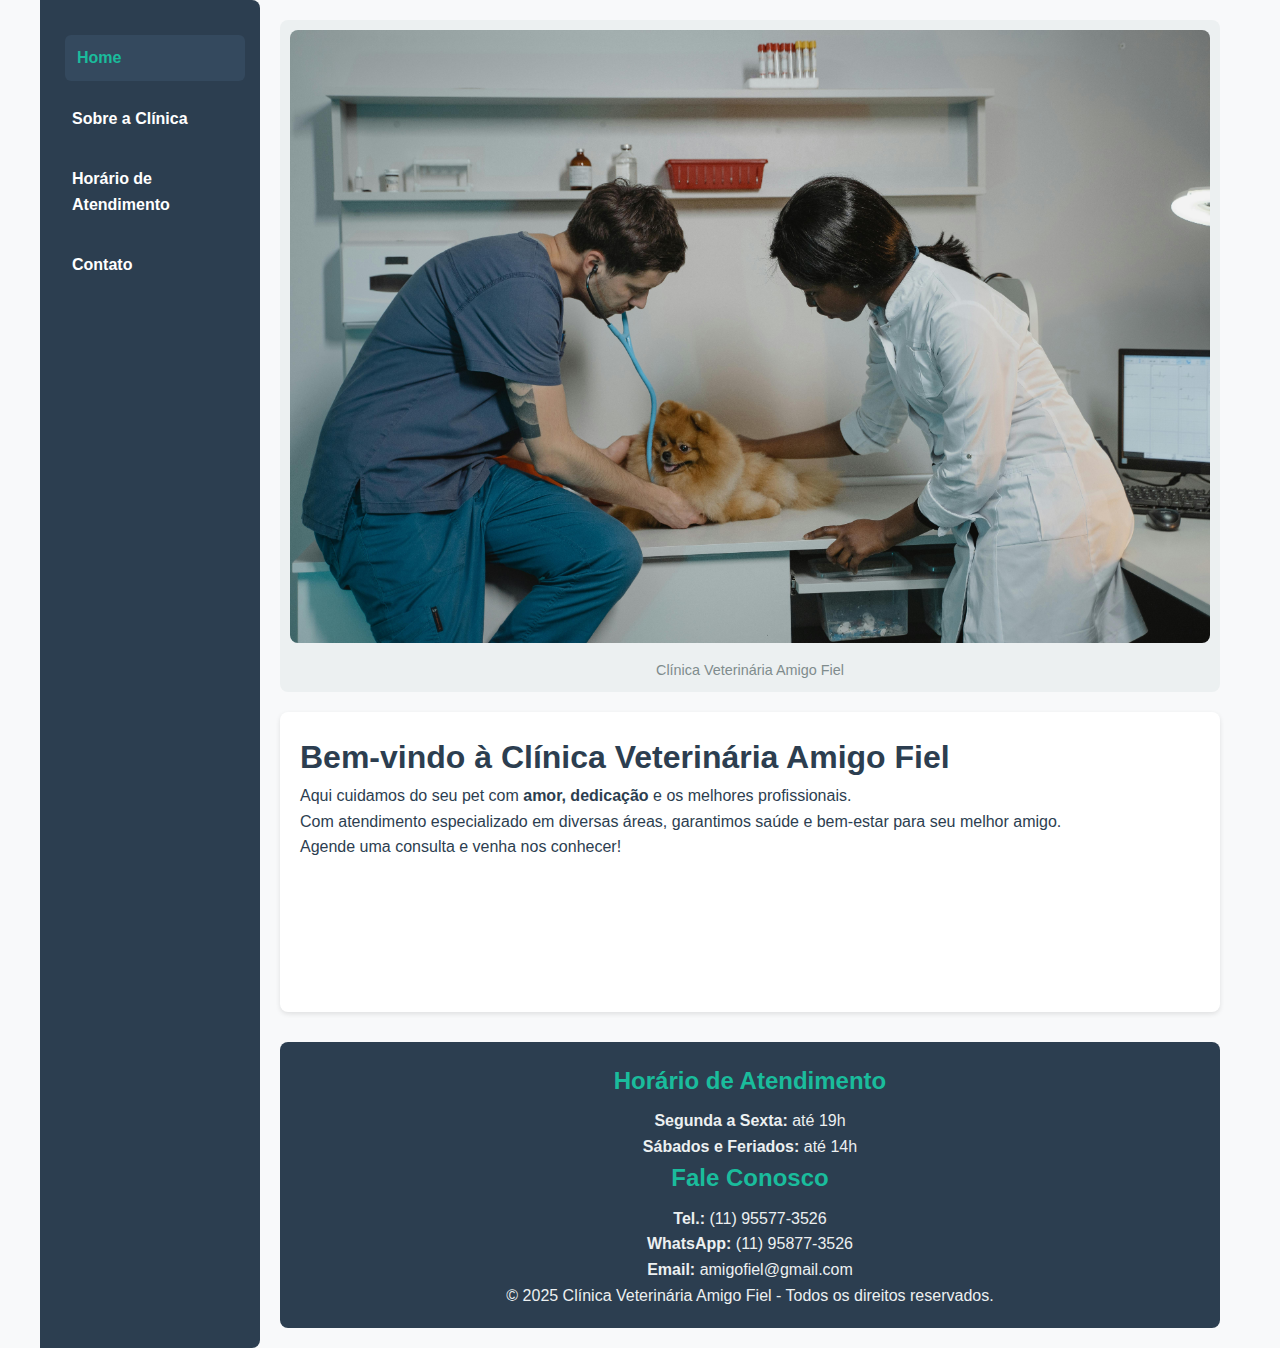
<file: index.html>
<!DOCTYPE html>
<html lang="pt-BR">

<head>
  <meta charset="UTF-8">
  <meta name="viewport" content="width=device-width, initial-scale=1.0">
  <title>Clínica Veterinária Amigo Fiel</title>
  <link rel="stylesheet" href="base.css">
</head>

<body>
  <div class="wrapper">
    <!-- Menu lateral -->
    <nav class="menu">
      <ul>
        <li><a href="index.html" class="active">Home</a></li>
        <li><a href="sobre.html">Sobre a Clínica</a></li>
        <li><a href="horario.html">Horário de Atendimento</a></li>
        <li><a href="contato.html">Contato</a></li>
      </ul>
    </nav>

    <!-- Área principal -->
    <main class="main">

      <!-- Cabeçalho -->
      <header class="header">
        <figure>
          <img src="src/pexels-tima-miroshnichenko-6235108.jpg" alt="Veterinário cuidando de um cachorro">
          <figcaption>Clínica Veterinária Amigo Fiel</figcaption>
        </figure>
      </header>

      <!-- Conteúdo de boas-vindas -->
      <section class="content">
        <div class="container">
          <h1>Bem-vindo à Clínica Veterinária Amigo Fiel</h1>
          <p>Aqui cuidamos do seu pet com <strong>amor, dedicação</strong> e os melhores profissionais.</p>
          <p>Com atendimento especializado em diversas áreas, garantimos saúde e bem-estar para seu melhor amigo.</p>
          <p>Agende uma consulta e venha nos conhecer!</p>
        </div>
      </section>

      <!-- Rodapé -->
      <footer class="footer">
        <div class="container">
          <section>
            <h2>Horário de Atendimento</h2>
            <p><strong>Segunda a Sexta:</strong> até 19h</p>
            <p><strong>Sábados e Feriados:</strong> até 14h</p>
          </section>

          <section>
            <h2>Fale Conosco</h2>
            <p><strong>Tel.:</strong> (11) 95577-3526</p>
            <p><strong>WhatsApp:</strong> (11) 95877-3526</p>
            <p><strong>Email:</strong> amigofiel@gmail.com</p>
          </section>

          <p class="direitos">© 2025 Clínica Veterinária Amigo Fiel - Todos os direitos reservados.</p>
        </div>
      </footer>

    </main>
  </div>
</body>

</html>
</file>
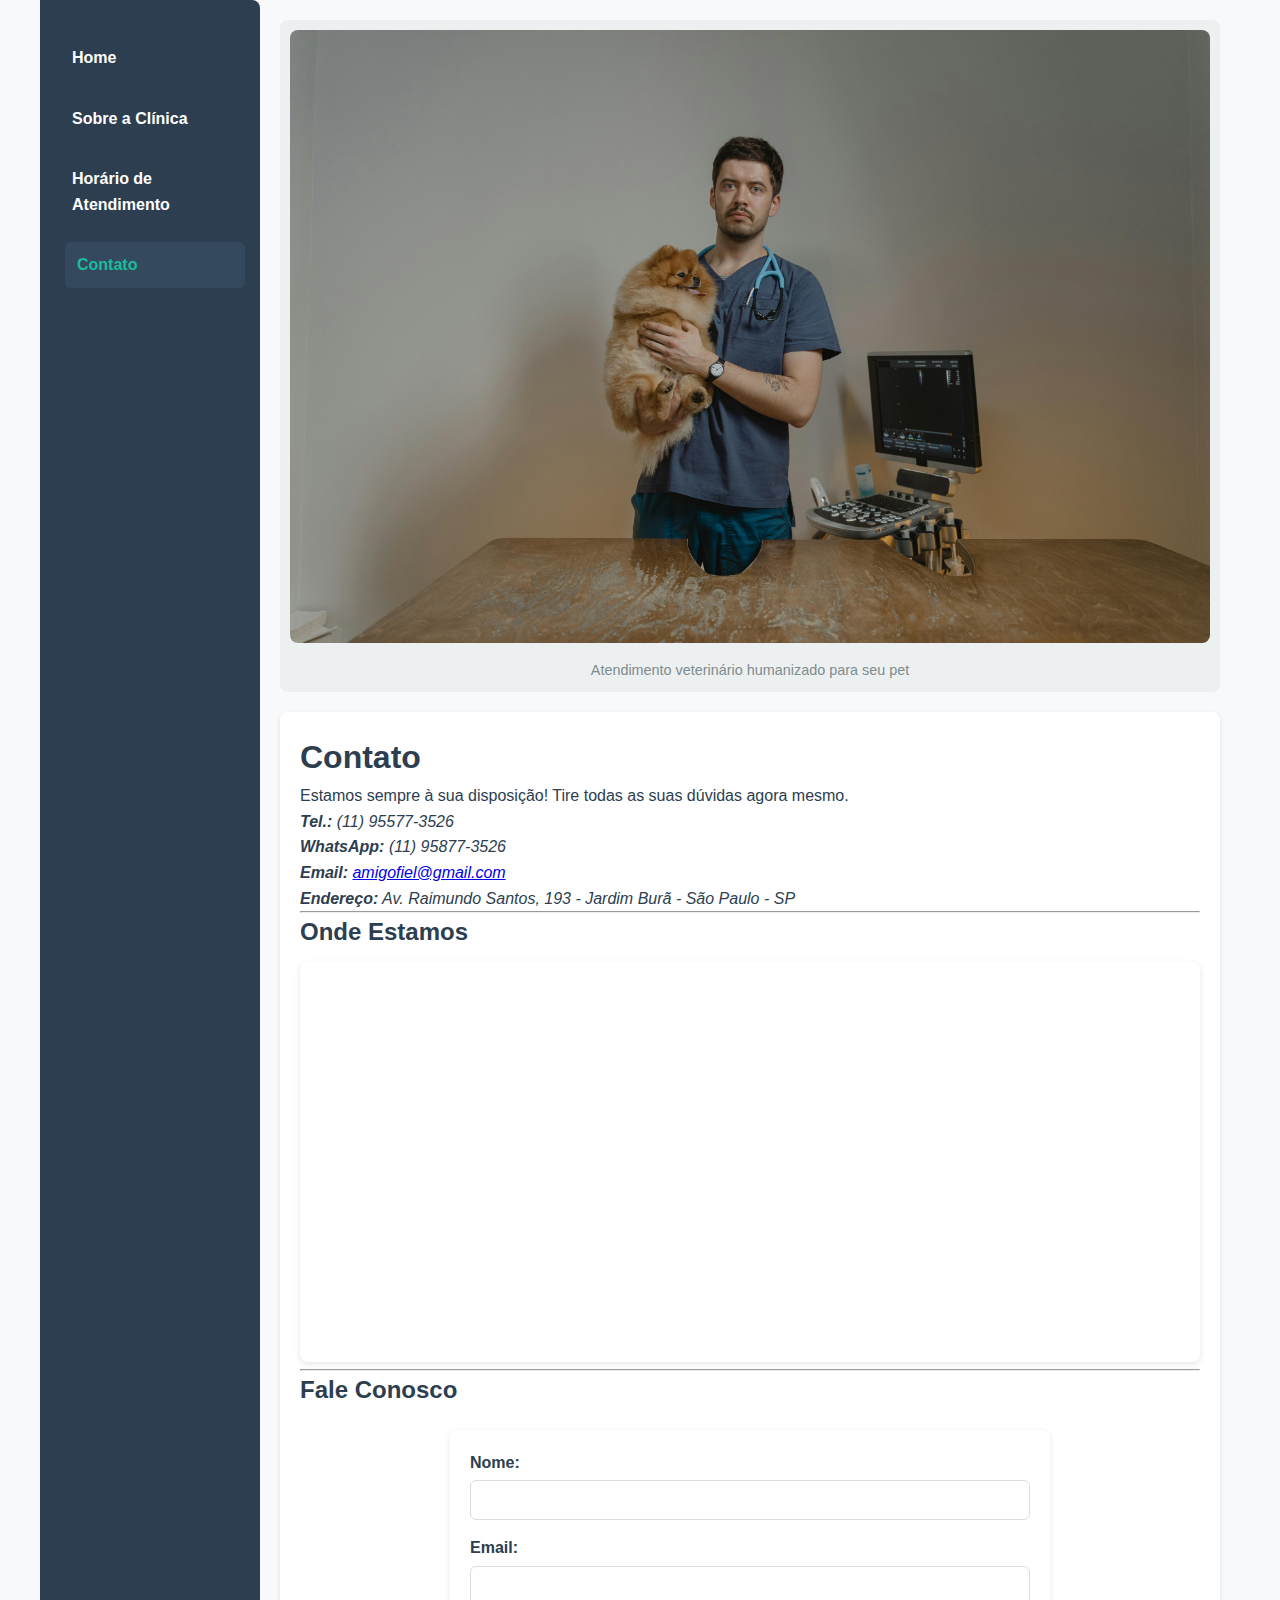
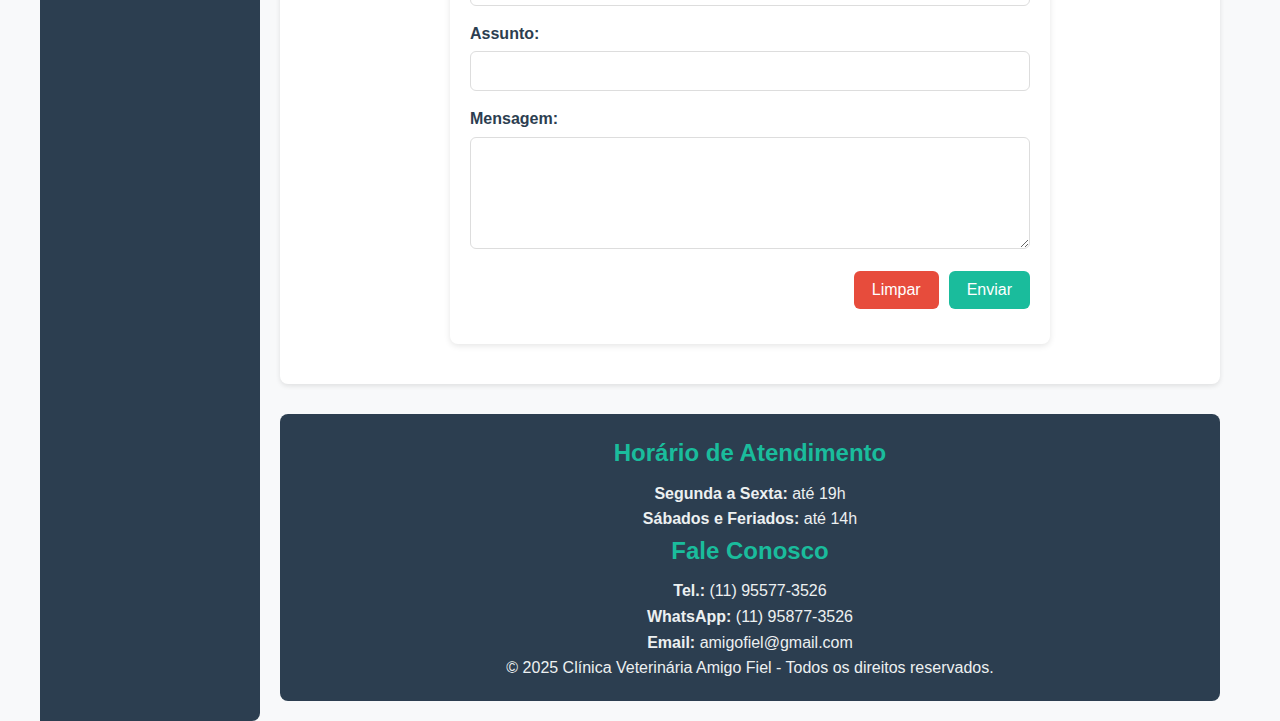
<file: contato.html>
<!DOCTYPE html>
<html lang="pt-BR">
<head>
  <meta charset="UTF-8">
  <meta name="viewport" content="width=device-width, initial-scale=1.0">
  <title>Clínica Veterinária Amigo Fiel</title>
  <link rel="stylesheet" href="base.css">
</head>
<body>
  <div class="wrapper">
    
    <!-- Menu de navegação -->
    <nav class="menu">
      <ul>
        <li><a href="index.html">Home</a></li>
        <li><a href="sobre.html">Sobre a Clínica</a></li>
        <li><a href="horario.html">Horário de Atendimento</a></li>
        <li><a href="contato.html" class="active">Contato</a></li>
      </ul>
    </nav>

    <main class="main">
      
      <!-- Cabeçalho -->
      <header class="header">
        <figure>
          <img src="src/pexels-tima-miroshnichenko-6235663.jpg" width="1000" alt="Veterinário cuidando de um cachorro">
          <figcaption>Atendimento veterinário humanizado para seu pet</figcaption>
        </figure>
      </header>

      <!-- Conteúdo principal -->
      <section class="content">
        <h1>Contato</h1>
        <p>Estamos sempre à sua disposição! Tire todas as suas dúvidas agora mesmo.</p>
        
        <!-- Informações de contato -->
        <address>
          <p><strong>Tel.:</strong> (11) 95577-3526</p>
          <p><strong>WhatsApp:</strong> (11) 95877-3526</p>
          <p><strong>Email:</strong> <a href="mailto:amigofiel@gmail.com">amigofiel@gmail.com</a></p>
          <p><strong>Endereço:</strong> Av. Raimundo Santos, 193 - Jardim Burã - São Paulo - SP</p>
        </address>
        
        <hr>

        <!-- Google Maps -->
        <section class="mapa">
          <h2>Onde Estamos</h2>
          <iframe 
            src="https://www.google.com/maps/embed?pb=!1m18!1m12!1m3!1d117007.39175632811!2d-46.696308531414935!3d-23.587076815078625!2m3!1f0!2f0!3f0!3m2!1i1024!2i768!4f13.1!3m3!1m2!1s0x94ce448183a461d1%3A0x9ba94b08ff335bae!2zU8OjbyBQYXVsbywgU1A!5e0!3m2!1spt-BR!2sbr!4v1756996614821!5m2!1spt-BR!2sbr" 
            width="100%" height="400" style="border:0;" allowfullscreen="" loading="lazy">
          </iframe>
        </section>

        <hr>

        <!-- Formulário de contato -->
        <section class="formulario">
          <h2>Fale Conosco</h2>
          <form>
            <div>
              <label for="nome">Nome:</label>
              <input type="text" id="nome" name="nome" required>
            </div>
            <div>
              <label for="email">Email:</label>
              <input type="email" id="email" name="email" required>
            </div>
            <div>
              <label for="assunto">Assunto:</label>
              <input type="text" id="assunto" name="assunto">
            </div>
            <div>
              <label for="mensagem">Mensagem:</label>
              <textarea id="mensagem" name="mensagem" rows="5" required></textarea>
            </div>
            <div class="botoes">
              <button type="reset">Limpar</button>
              <button type="submit">Enviar</button>
            </div>
          </form>
        </section>
      </section>

      <!-- Rodapé -->
      <footer class="footer">
        <section>
          <h2>Horário de Atendimento</h2>
          <p><strong>Segunda a Sexta:</strong> até 19h</p>
          <p><strong>Sábados e Feriados:</strong> até 14h</p>
        </section>

        <section>
          <h2>Fale Conosco</h2>
          <p><strong>Tel.:</strong> (11) 95577-3526</p>
          <p><strong>WhatsApp:</strong> (11) 95877-3526</p>
          <p><strong>Email:</strong> amigofiel@gmail.com</p>
        </section>

        <p>© 2025 Clínica Veterinária Amigo Fiel - Todos os direitos reservados.</p>
      </footer>
    </main>
  </div>
</body>
</html>
</file>
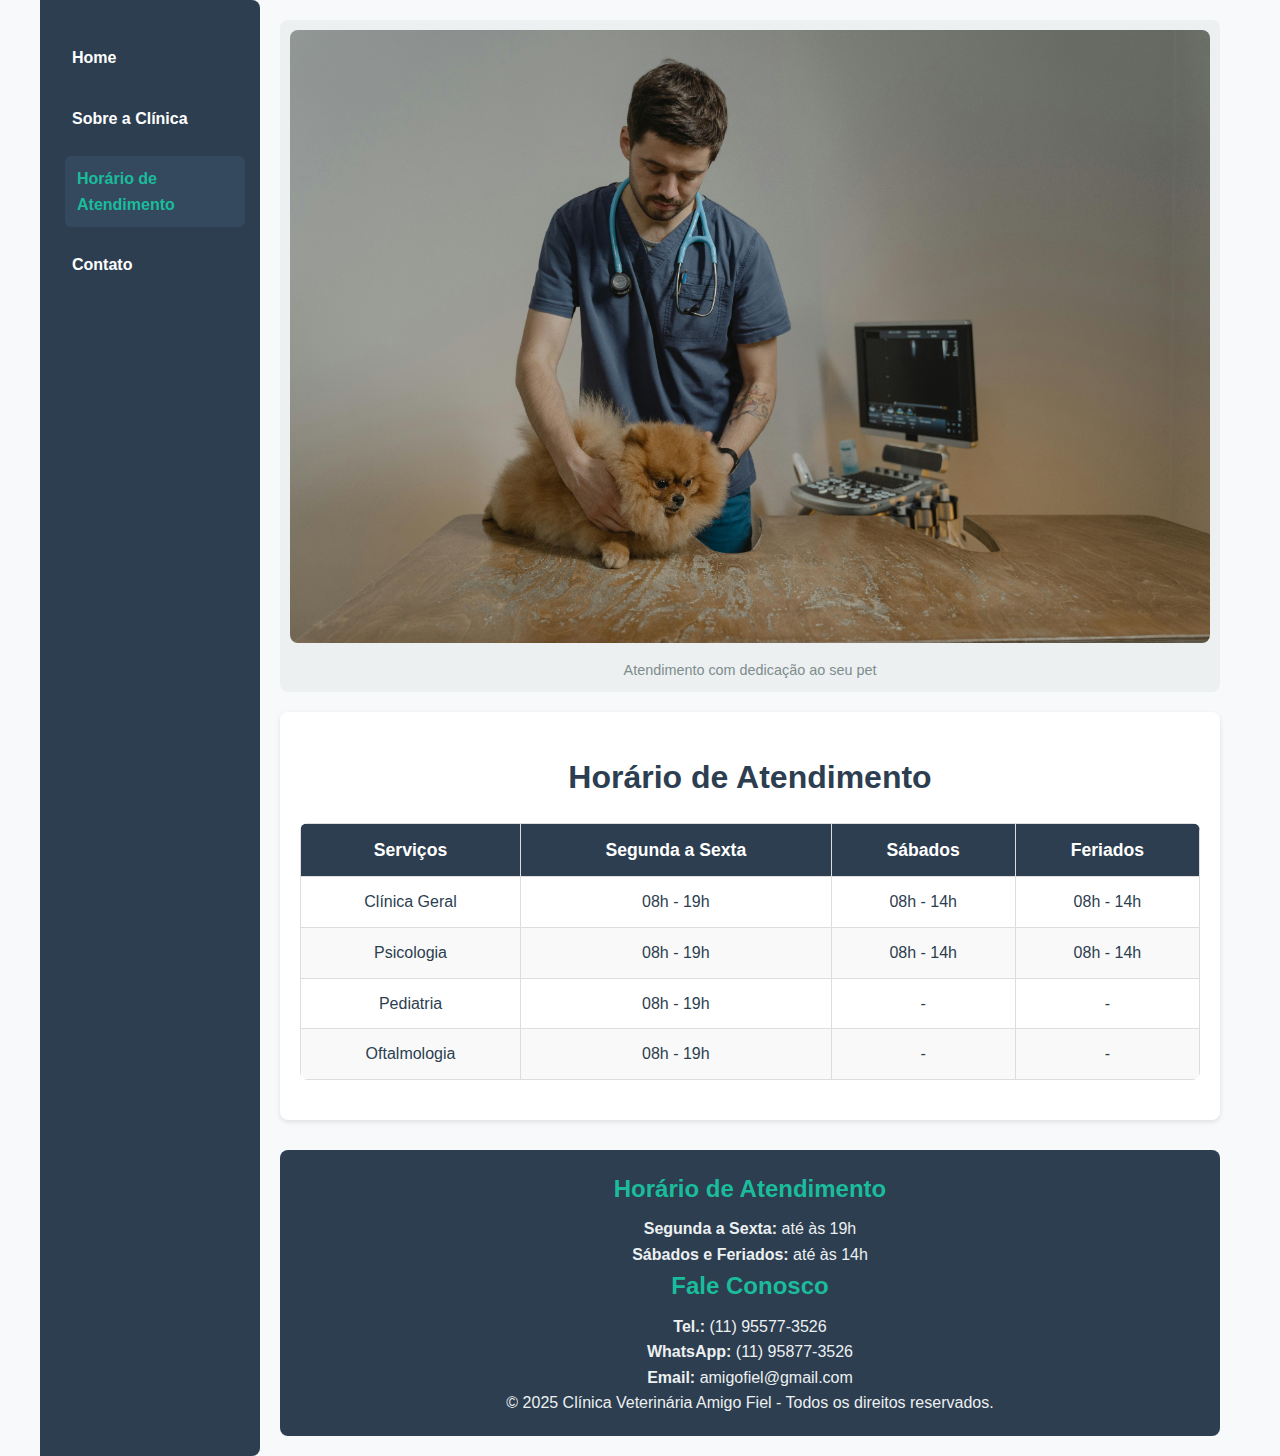
<file: horario.html>
<!DOCTYPE html>
<html lang="pt-BR">

<head>
  <meta charset="UTF-8">
  <meta http-equiv="X-UA-Compatible" content="IE=edge">
  <meta name="viewport" content="width=device-width, initial-scale=1.0">
  <title>Horário de Atendimento - Clínica Veterinária Amigo Fiel</title>
  <link rel="stylesheet" href="base.css">
</head>

<body>
  <div class="wrapper">

    <!-- Menu de Navegação -->
    <nav class="menu">
      <ul>
        <li><a href="index.html">Home</a></li>
        <li><a href="sobre.html">Sobre a Clínica</a></li>
        <li><a href="horario.html" class="active">Horário de Atendimento</a></li>
        <li><a href="contato.html">Contato</a></li>
      </ul>
    </nav>

    <!-- Conteúdo Principal -->
    <main class="main">

      <!-- Cabeçalho da Página -->
      <header class="header">
        <figure>
          <img src="src/pexels-tima-miroshnichenko-6235242.jpg" alt="Veterinário cuidando de um pet">
          <figcaption>Atendimento com dedicação ao seu pet</figcaption>
        </figure>
      </header>

      <!-- Seção de Horários -->
      <section class="content">
        <h1 class="titulo-centro">Horário de Atendimento</h1>

        <table>
          <thead>
            <tr>
              <th>Serviços</th>
              <th>Segunda a Sexta</th>
              <th>Sábados</th>
              <th>Feriados</th>
            </tr>
          </thead>
          <tbody>
            <tr>
              <td>Clínica Geral</td>
              <td>08h - 19h</td>
              <td>08h - 14h</td>
              <td>08h - 14h</td>
            </tr>
            <tr>
              <td>Psicologia</td>
              <td>08h - 19h</td>
              <td>08h - 14h</td>
              <td>08h - 14h</td>
            </tr>
            <tr>
              <td>Pediatria</td>
              <td>08h - 19h</td>
              <td>-</td>
              <td>-</td>
            </tr>
            <tr>
              <td>Oftalmologia</td>
              <td>08h - 19h</td>
              <td>-</td>
              <td>-</td>
            </tr>
          </tbody>
        </table>
      </section>

      <!-- Rodapé -->
      <footer class="footer">
        <div class="container">

          <section class="horario">
            <h2>Horário de Atendimento</h2>
            <p><strong>Segunda a Sexta:</strong> até às 19h</p>
            <p><strong>Sábados e Feriados:</strong> até às 14h</p>
          </section>

          <section class="contato">
            <h2>Fale Conosco</h2>
            <p><strong>Tel.:</strong> (11) 95577-3526</p>
            <p><strong>WhatsApp:</strong> (11) 95877-3526</p>
            <p><strong>Email:</strong> amigofiel@gmail.com</p>
          </section>

          <p class="direitos">© 2025 Clínica Veterinária Amigo Fiel - Todos os direitos reservados.</p>
        </div>
      </footer>

    </main>
  </div>
</body>

</html>
</file>
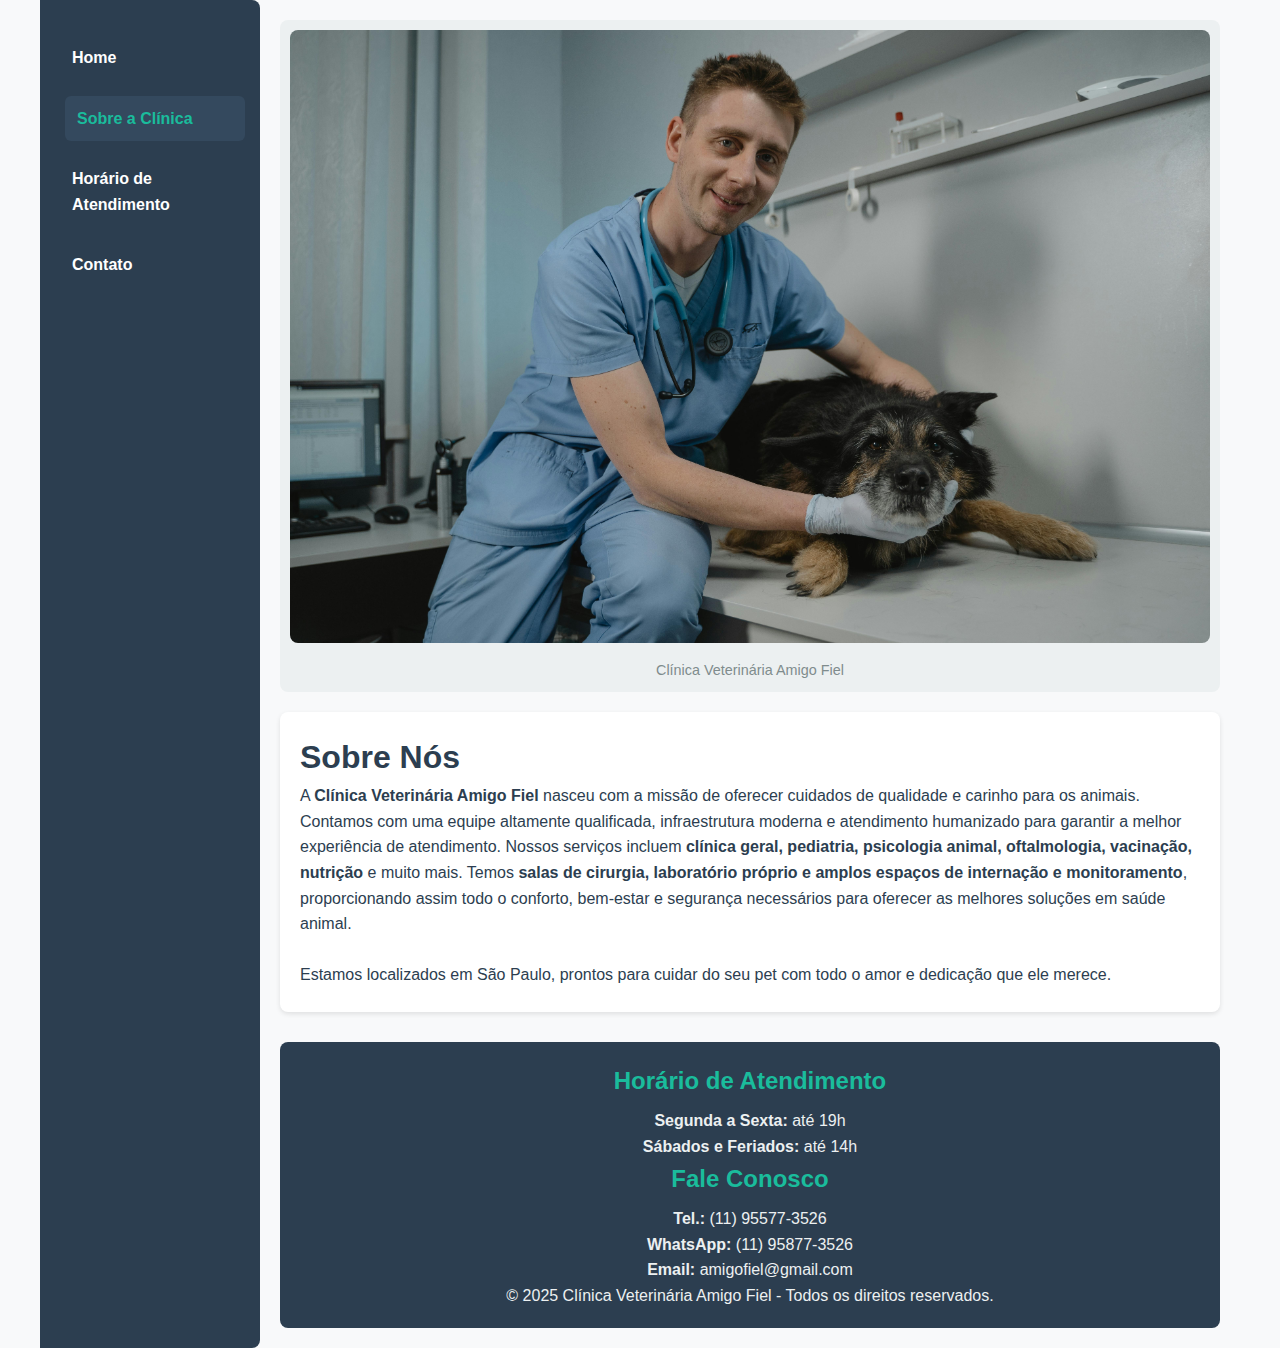
<file: sobre.html>
<!DOCTYPE html>
<html lang="pt-BR">

<head>
  <meta charset="UTF-8">
  <meta name="viewport" content="width=device-width, initial-scale=1.0">
  <title>Sobre a Clínica - Amigo Fiel</title>
  <link rel="stylesheet" href="base.css">
</head>

<body>
  <div class="wrapper">

    <!-- Navegação -->
    <nav class="menu">
      <ul>
        <li><a href="index.html">Home</a></li>
        <li><a href="sobre.html" class="active">Sobre a Clínica</a></li>
        <li><a href="horario.html">Horário de Atendimento</a></li>
        <li><a href="contato.html">Contato</a></li>
      </ul>
    </nav>

    <!-- Conteúdo Principal -->
    <main class="main">

      <!-- Cabeçalho da página -->
      <header class="header">
        <figure>
          <img src="src/pexels-tima-miroshnichenko-6234633.jpg" alt="Clínica veterinária">
          <figcaption>Clínica Veterinária Amigo Fiel</figcaption>
        </figure>
      </header>

      <!-- Seção sobre -->
      <section class="content">
        <div class="container">
          <h1>Sobre Nós</h1>
          <p>A <strong>Clínica Veterinária Amigo Fiel</strong> nasceu com a missão de oferecer cuidados de qualidade e carinho para os animais.</p>
          <p>Contamos com uma equipe altamente qualificada, infraestrutura moderna e atendimento humanizado para garantir a melhor experiência de atendimento. Nossos serviços incluem <strong>clínica geral, pediatria, psicologia animal, oftalmologia, vacinação, nutrição</strong> e muito mais. Temos <strong>salas de cirurgia, laboratório próprio e amplos espaços de internação e monitoramento</strong>, proporcionando assim todo o conforto, bem-estar e segurança necessários para oferecer as melhores soluções em saúde animal.</p><br>
          <p>Estamos localizados em São Paulo, prontos para cuidar do seu pet com todo o amor e dedicação que ele merece.</p>
        </div>
      </section>

      <!-- Rodapé -->
      <footer class="footer">
        <div class="container">

          <section class="horario">
            <h2>Horário de Atendimento</h2>
            <p><strong>Segunda a Sexta:</strong> até 19h</p>
            <p><strong>Sábados e Feriados:</strong> até 14h</p>
          </section>

          <section class="contato">
            <h2>Fale Conosco</h2>
            <p><strong>Tel.:</strong> (11) 95577-3526</p>
            <p><strong>WhatsApp:</strong> (11) 95877-3526</p>
            <p><strong>Email:</strong> amigofiel@gmail.com</p>
          </section>

          <p class="direitos">© 2025 Clínica Veterinária Amigo Fiel - Todos os direitos reservados.</p>
        </div>
      </footer>

    </main>
  </div>
</body>

</html>
</file>
<file: base.css>
/* ===== RESET BÁSICO ===== */
* {
    margin: 0;
    padding: 0;
    box-sizing: border-box;
    font-family: Arial, Helvetica, sans-serif;
}

body {
    background-color: #f8f9fa;
    color: #2c3e50;
    line-height: 1.6;
    display: flex;
    justify-content: center;
}

/* ===== CONTAINER PRINCIPAL ===== */
.wrapper {
    width: 1200px;
    display: flex;
    margin: 0 auto;
    background-color: #f8f9fa;
}

/* ===== MENU LATERAL ===== */
.menu {
    background: #2c3e50;
    padding: 20px;
    min-height: 100vh;
    width: 220px;
    flex-shrink: 0;
    position: sticky;
    top: 0;
    border-radius: 0 8px 8px 0;
}

.menu ul {
    list-style: none;
}

.menu ul li {
    margin: 15px 0;
}

.menu ul li a {
    text-decoration: none;
    color: #fff;
    font-weight: bold;
    display: block;
    transition: 0.3s;
    padding: 10px 12px;
    border-radius: 6px;
}

.menu ul li a:hover,
.menu ul li a.active {
    color: #1abc9c;
    background-color: #34495e;
    transform: translateX(5px);
}

/* ===== ÁREA PRINCIPAL ===== */
.main {
    flex: 1;
    padding: 20px;
}

.header {
    background-color: #ecf0f1;
    padding: 10px;
    border-radius: 8px;
    margin-bottom: 20px;
    text-align: center;
}

.header img {
    max-width: 100%;
    height: auto;
    border-radius: 8px;
}

.header figcaption {
    margin-top: 8px;
    font-size: 0.9rem;
    color: #7f8c8d;
}

.titulo-centro {
    text-align: center;
    margin: 20px 0;
}

.content {
    background-color: #fff;
    padding: 20px;
    border-radius: 8px;
    min-height: 300px;
    box-shadow: 0 2px 5px rgba(0, 0, 0, 0.1);
}

/* ===== MAPA ===== */
.mapa iframe {
    border-radius: 8px;
    box-shadow: 0 2px 6px rgba(0, 0, 0, 0.1);
    margin-top: 10px;
}

/* ===== TABELA ===== */
table {
    width: 100%;
    max-width: 900px;
    border-collapse: collapse;
    margin: 20px auto;
    border-radius: 8px;
    overflow: hidden;
}

thead th {
    background-color: #2c3e50;
    color: white;
    font-size: 1.1rem;
    padding: 12px;
}

th,
td {
    padding: 12px;
    text-align: center;
    border: 1px solid #ddd;
}

tbody tr:nth-child(even) {
    background-color: #f9f9f9;
}

tbody tr:hover {
    background-color: #eaeaea;
    cursor: pointer;
    transition: background 0.3s;
}

/* ===== FORMULÁRIO ===== */
form {
    max-width: 600px;
    margin: 20px auto;
    background: #fff;
    padding: 20px;
    border-radius: 8px;
    box-shadow: 0 2px 6px rgba(0, 0, 0, 0.1);
}

form div {
    margin-bottom: 15px;
}

form label {
    font-weight: bold;
    margin-bottom: 5px;
    display: block;
    color: #2c3e50;
}

form input,
form textarea {
    width: 100%;
    padding: 10px;
    border: 1px solid #ddd;
    border-radius: 6px;
    font-size: 1rem;
    transition: border 0.3s, box-shadow 0.3s;
}

form input:focus,
form textarea:focus {
    outline: none;
    border-color: #1abc9c;
    box-shadow: 0 0 5px rgba(26, 188, 156, 0.4);
}

form textarea {
    resize: vertical;
    min-height: 100px;
}

form .botoes {
    display: flex;
    justify-content: flex-end;
    gap: 10px;
}

form button {
    background: #1abc9c;
    color: #fff;
    border: none;
    padding: 10px 18px;
    border-radius: 6px;
    cursor: pointer;
    transition: 0.3s;
    font-size: 1rem;
}

form button:hover {
    background: #16a085;
    transform: scale(1.05);
}

form button[type="reset"] {
    background: #e74c3c;
}

form button[type="reset"]:hover {
    background: #c0392b;
}

/* ===== RODAPÉ ===== */
footer,
.footer {
    margin-top: 30px;
    padding: 20px;
    background: #2c3e50;
    color: #ecf0f1;
    text-align: center;
    border-radius: 8px;
}

footer h2,
.footer h2 {
    color: #1abc9c;
    margin-bottom: 8px;
}

/* ===== RESPONSIVIDADE ===== */
@media (max-width: 1024px) {
    .wrapper {
        width: 100%;
        flex-direction: column;
    }

    .menu {
        width: 100%;
        min-height: auto;
        text-align: center;
        position: relative;
        border-radius: 0;
    }

    .main {
        width: 100%;
    }
}

@media (max-width: 600px) {
    body {
        font-size: 0.9rem;
    }

    .menu ul li a {
        padding: 8px;
    }

    form {
        padding: 15px;
    }

    form button {
        width: 100%;
    }

    form .botoes {
        flex-direction: column;
    }

    table {
        font-size: 0.8rem;
    }
}
</file>
